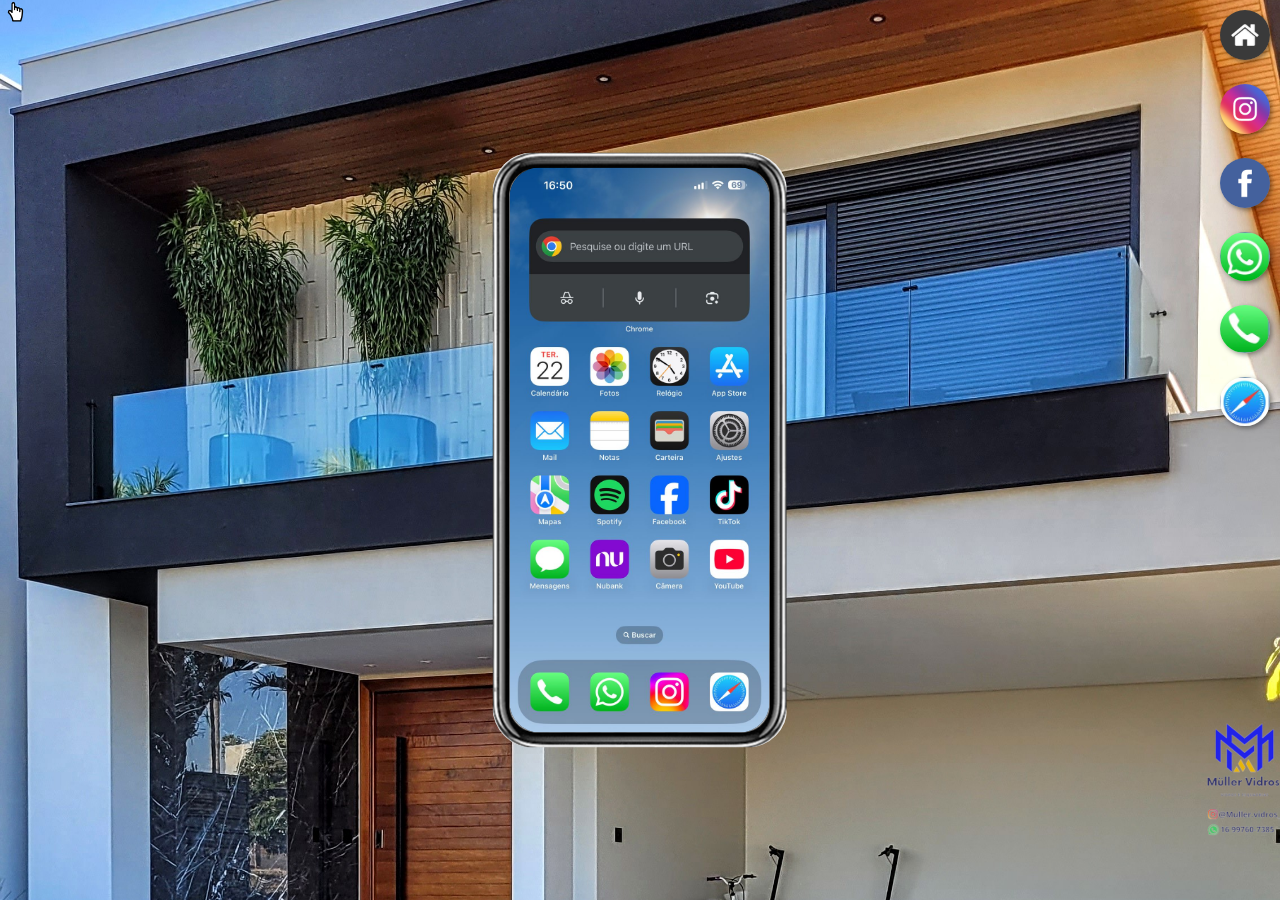
<file: index.html>
<!DOCTYPE html>
<html lang="pt-br">

<head>
    <meta charset="UTF-8">
    <meta http-equiv="X-UA-Compatible" content="IE=edge">
    <meta name="viewport" content="width=device-width, initial-scale=1.0">
    <link rel="shortcut icon" href="imagens/fivecon.png" type="image/x-icon">
    <link rel="stylesheet" href="estilos/style.css">
    <title>Müller Vidros</title>
    <style>
        .hidden {
            display: none !important;
        }

        #rodape-container {
            position: fixed;
            bottom: 0;
            right: 0;
            margin-bottom: 50px;
            margin-right: -15px;
        }

        #rodape-container img {
            height: auto;
        }

        /* Styles for the animation */
        .animated-click {
            animation: click-animation 1s ease-in-out;
        }

        @keyframes click-animation {
            0% {
                transform: scale(1) rotate(0deg);
                opacity: 1;
            }

            25% {
                transform: scale(1.2) rotate(-5deg);
                opacity: 0.8;
            }

            50% {
                transform: scale(1.1) rotate(5deg);
                opacity: 1;
            }

            75% {
                transform: scale(1.2) rotate(-2deg);
                opacity: 0.8;
            }

            100% {
                transform: scale(1) rotate(0deg);
                opacity: 1;
            }
        }

        .redes-item img {
            transition: all 0.3s ease;
        }

        .redes-item:hover img {
            transform: scale(1.1);
        }

        /* Styles for the cursor animation */
        #fake-cursor {
            position: absolute;
            top: 0;
            left: 0;
            width: 24px;
            height: 24px;
            /* Usando a imagem como cursor */
            background-image: url('imagens/cursor.png'); /* 1. VERIFIQUE ESTE CAMINHO!!! */
            background-size: cover;
            background-repeat: no-repeat;
            pointer-events: none;
            animation: cursor-animation 5.5s forwards;
            transform-origin: center center;
        }

        @keyframes cursor-animation {
            0% {
                opacity: 0;
            }

            20% {
                top: 50px;
                left: 50px;
                opacity: 0;
            }

            23%{
                opacity: 1;
            }

            45% {
                top: 95px;
                left: calc(100% - 45px);
            }

            70% {
                top: 160px;
                left: calc(100% - 45px);
                transform: scale(1.2);
                opacity: 0.8;
            }

            75% {
                transform: scale(1);
                opacity: 1;
            }

            80% {
                opacity: 1;
            }

            95% {
                opacity: 0;
            }

            100% {
                opacity: 0;
                top: 220px;
                left: calc(100% - 45px);
            }
        }

        /* 2. TENTATIVA DE AUMENTAR A ESPECIFICIDADE (use com cautela) */
        /* #fake-cursor {
            position: absolute !important;
            top: 0 !important;
            left: 0 !important;
            width: 24px !important;
            height: 24px !important;
            background-image: url('imagens/cursor.png') !important;
            background-size: cover !important;
            background-repeat: no-repeat !important;
            pointer-events: none !important;
            animation: cursor-animation 4s forwards !important;
            transform-origin: center center !important;
        } */
    </style>
</head>

<body>
    <main style="position: relative;">  <section id="telefone">
            <iframe src="home.html" name="tela" id="tela" frameborder="0">
                Infelizmente o seu navegador não é compatível com este conteúdo.
            </iframe>

            <button id="instagramBtn">
                <a class="ocultavel" href="tel:+5516997607385" target="_blank"
                    style="position: absolute; top: 520px; right: 50%; transform: translateX(-175%);  width: 38px; height: 38px; "></a>

                <a class="ocultavel" href="https://wa.me/5516997607385" target="_blank"
                    style="position: absolute; top: 520px; right: 50%; transform: translateX(-30%);  width: 38px; height: 38px; "></a>

                <a class="ocultavel" href="https://www.instagram.com/muller.vidros_?igsh=MXFhb3Q4YjZwanNicw=="
                    target="_blank" style="position: absolute; top: 520px; right: 50%; transform: translateX(120%);  width: 38px; height: 38px;"></a>

                <a class="ocultavel" href="https://maps.app.goo.gl/Dr8qtJCcFPwzYmXw5" target="_blank"
                    style="position: absolute; top: 520px; right: 50%; transform: translateX(270%);  width: 38px; height: 38px;"></a>
            </button>
        </section>
        <section id="redes-sociais">
            <a id="linkHome" href="home.html" target="tela" data-target="home.html">
                <img src="imagens/logo-home.jpg" alt="Home">
            </a><br>

            <a class="redes-item" href="instagram.html" target="tela" data-target="instagram.html">
                <img src="imagens/logo-instagram.jpg" alt="Instagram">
            </a><br>
            <a class="redes-item" href="facebook.html" target="tela" data-target="facebook.html">
                <img src="imagens/logo-facebook.jpg" alt="Facebook">
            </a><br>
            <a class="redes-item" href="https://wa.me/5516997607385">
                <img src="imagens/whatsap.png" alt="whatsap">
            </a><br>
            <a class="redes-item" href="tel:+5516997607385">
                <img src="imagens/telefone.png" alt="telefone">
            </a><br>
            <a class="redes-item" href="https://maps.app.goo.gl/Dr8qtJCcFPwzYmXw5">
                <img src="imagens/safari.png" alt="maps">
            </a><br>

        </section>
    </main>

    <div id="rodape-container">
        <a href="#">
            <img src="imagens/rodape.png" alt="Rodapé">
        </a>
    </div>

    <div id="fake-cursor"></div>

    <script>
        const itensOcultavel = document.querySelectorAll(".ocultavel");
        const redesSociaisItens = document.querySelectorAll(".redes-item");
        const linkHome = document.getElementById("linkHome");
        const iframeTela = document.getElementById("tela");

        function navigate(target) {
            iframeTela.src = target;
        }

        redesSociaisItens.forEach(item => {
            item.addEventListener("click", function (e) {
                e.preventDefault();
                itensOcultavel.forEach(itemOcultavel => itemOcultavel.classList.add("hidden"));
                const target = this.dataset.target;
                if (target) {
                    navigate(target);
                }

                // Pega o atributo href
                const href = this.getAttribute('href');

                // Verifica se é um dos links que deve abrir em nova aba
                if (href === 'https://wa.me/5516997607385' || href === 'tel:+5516997607385' || href === 'https://maps.app.goo.gl/Dr8qtJCcFPwzYmXw5') {
                    window.open(href, '_blank');
                }
            });
        });

        linkHome.addEventListener("click", function (e) {
            e.preventDefault();
            itensOcultavel.forEach(itemOcultavel => itemOcultavel.classList.remove("hidden"));
            const target = this.dataset.target;
            if (target) {
                navigate(target);
            }
        });

        // Aplica a animação a todos os ícones ao carregar a página
        window.addEventListener('load', () => {
            redesSociaisItens.forEach(item => {
                item.classList.add('animated-click');
                setTimeout(() => {
                    item.classList.remove('animated-click');
                }, 7000);
            });
        });

        /* 4. DESATIVE OUTRAS ANIMAÇÕES (se houver) */
        /* Exemplo:
        const elementosAnimados = document.querySelectorAll('.alguma-classe-animada');
        elementosAnimados.forEach(el => {
            el.style.animation = 'none';
        });
        */
    </script>
    <a href="imagens/cursor.png" title="cursor ícones"></a>
</body>

</html>
</file>
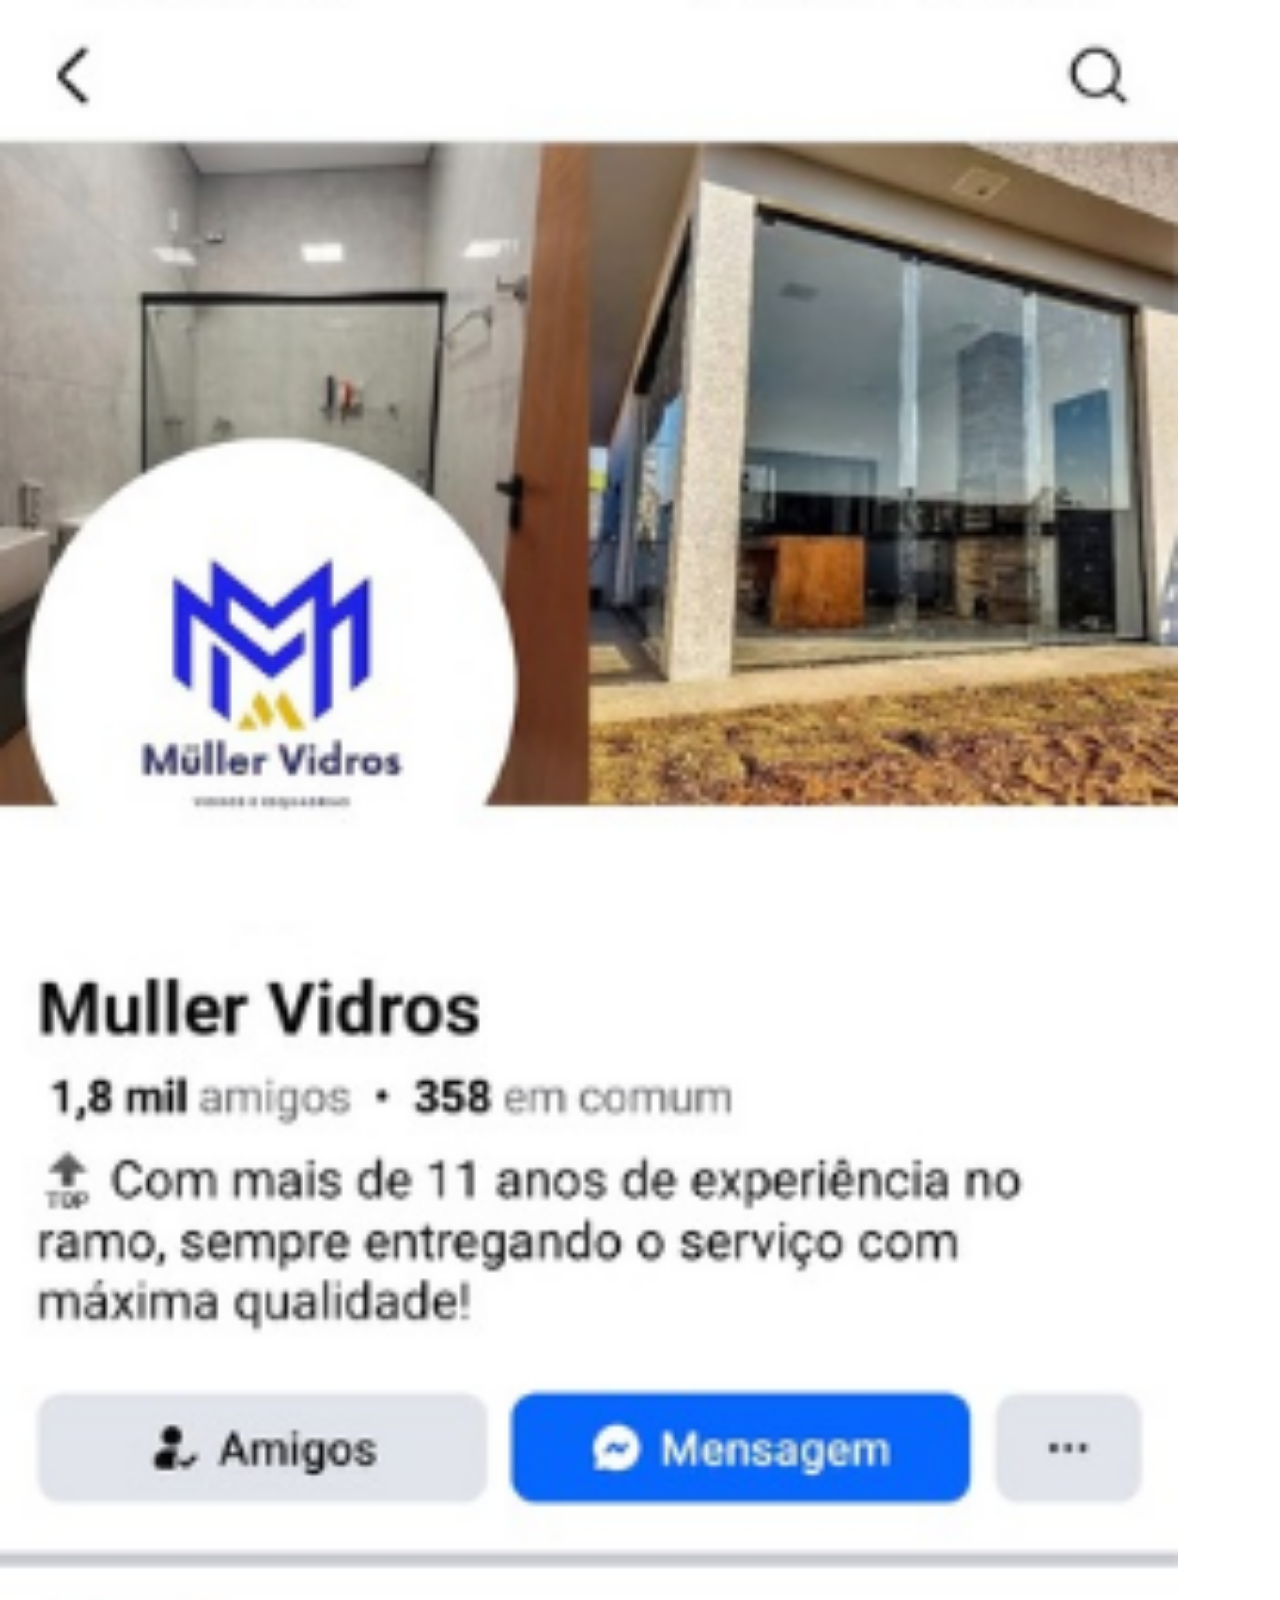
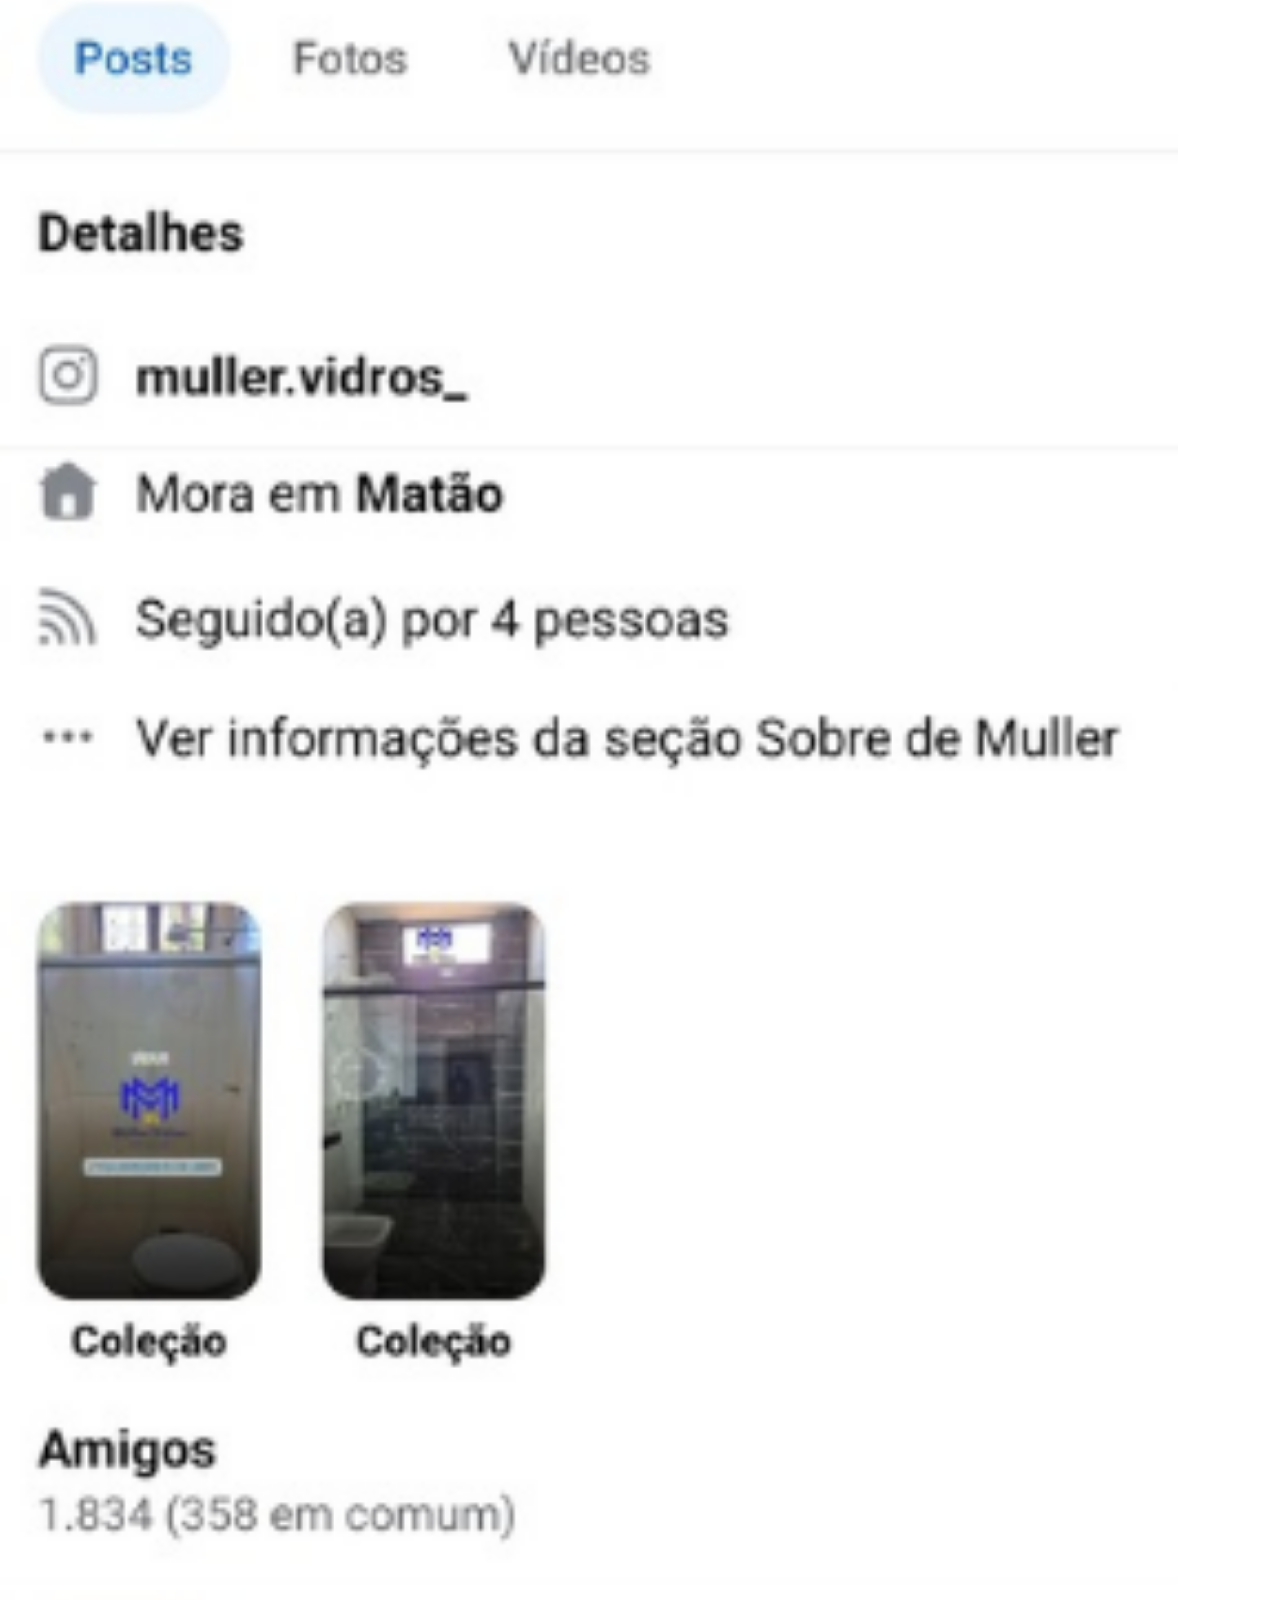
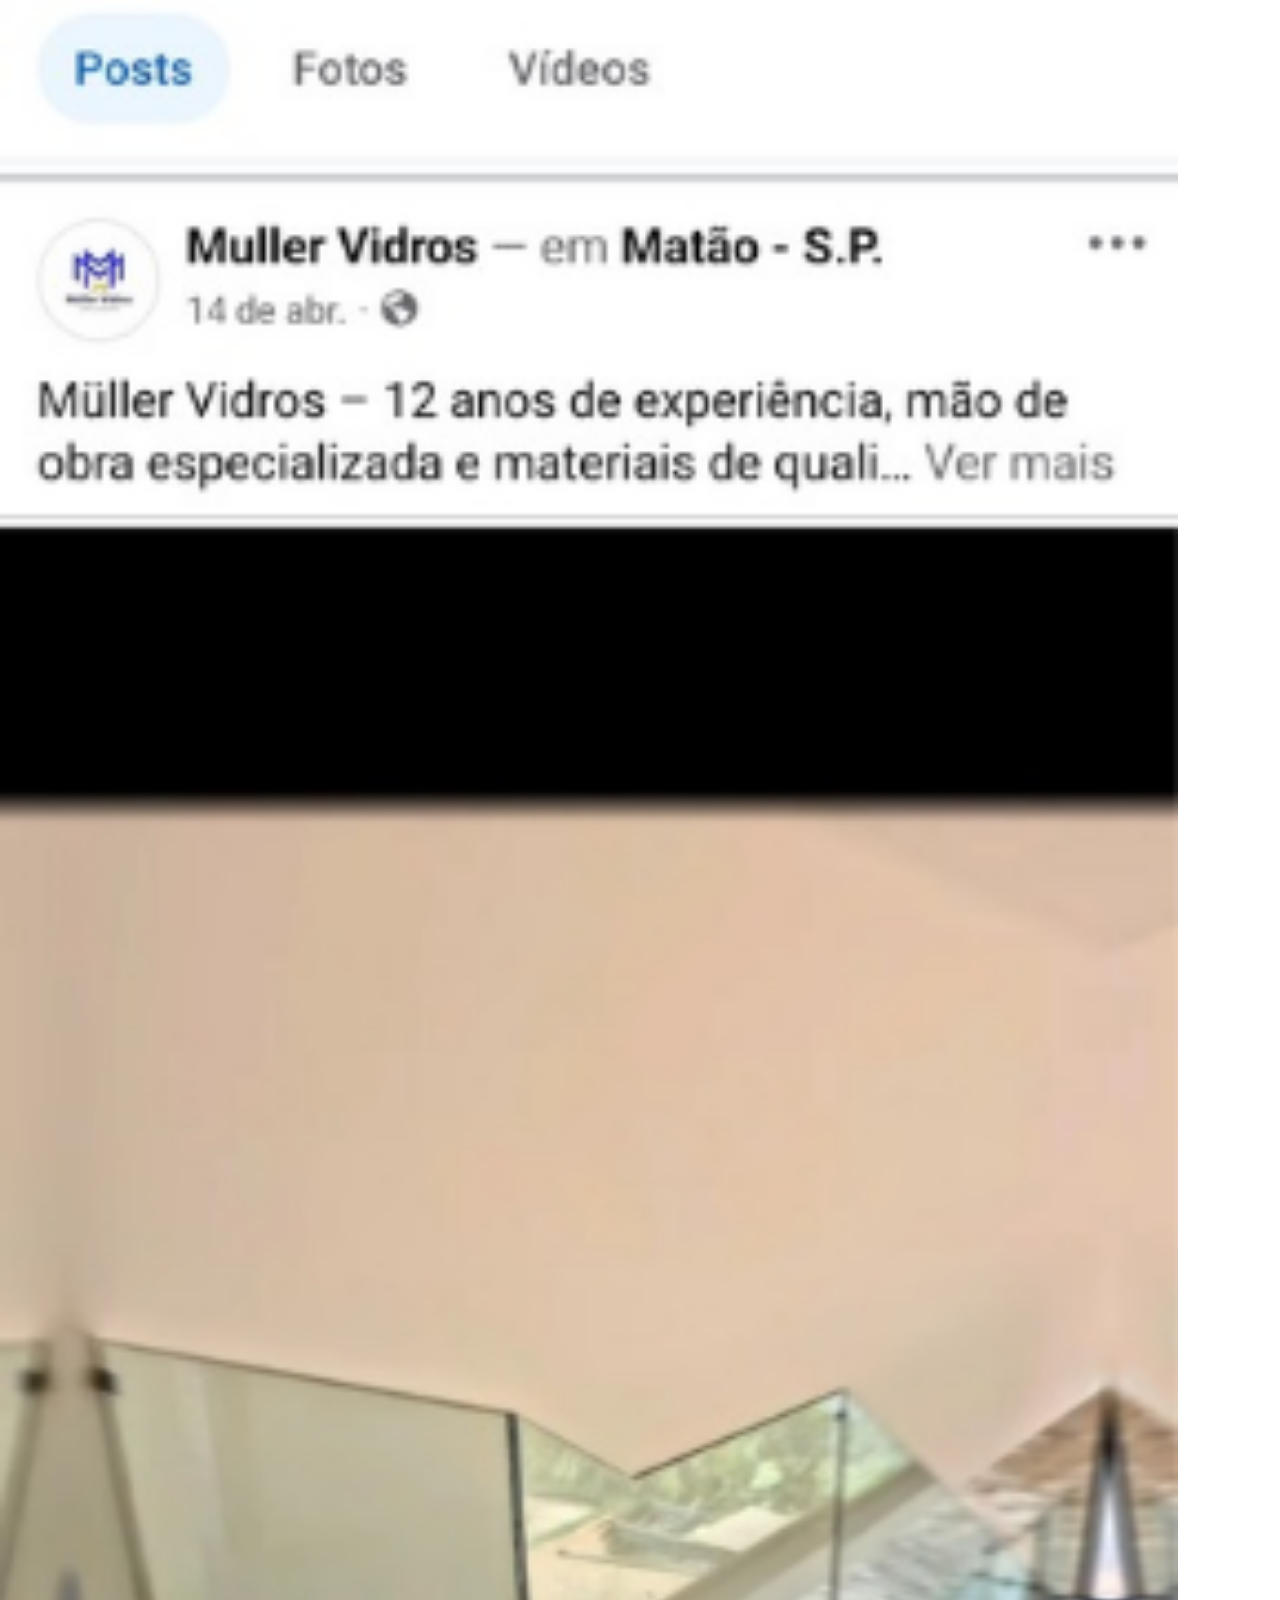
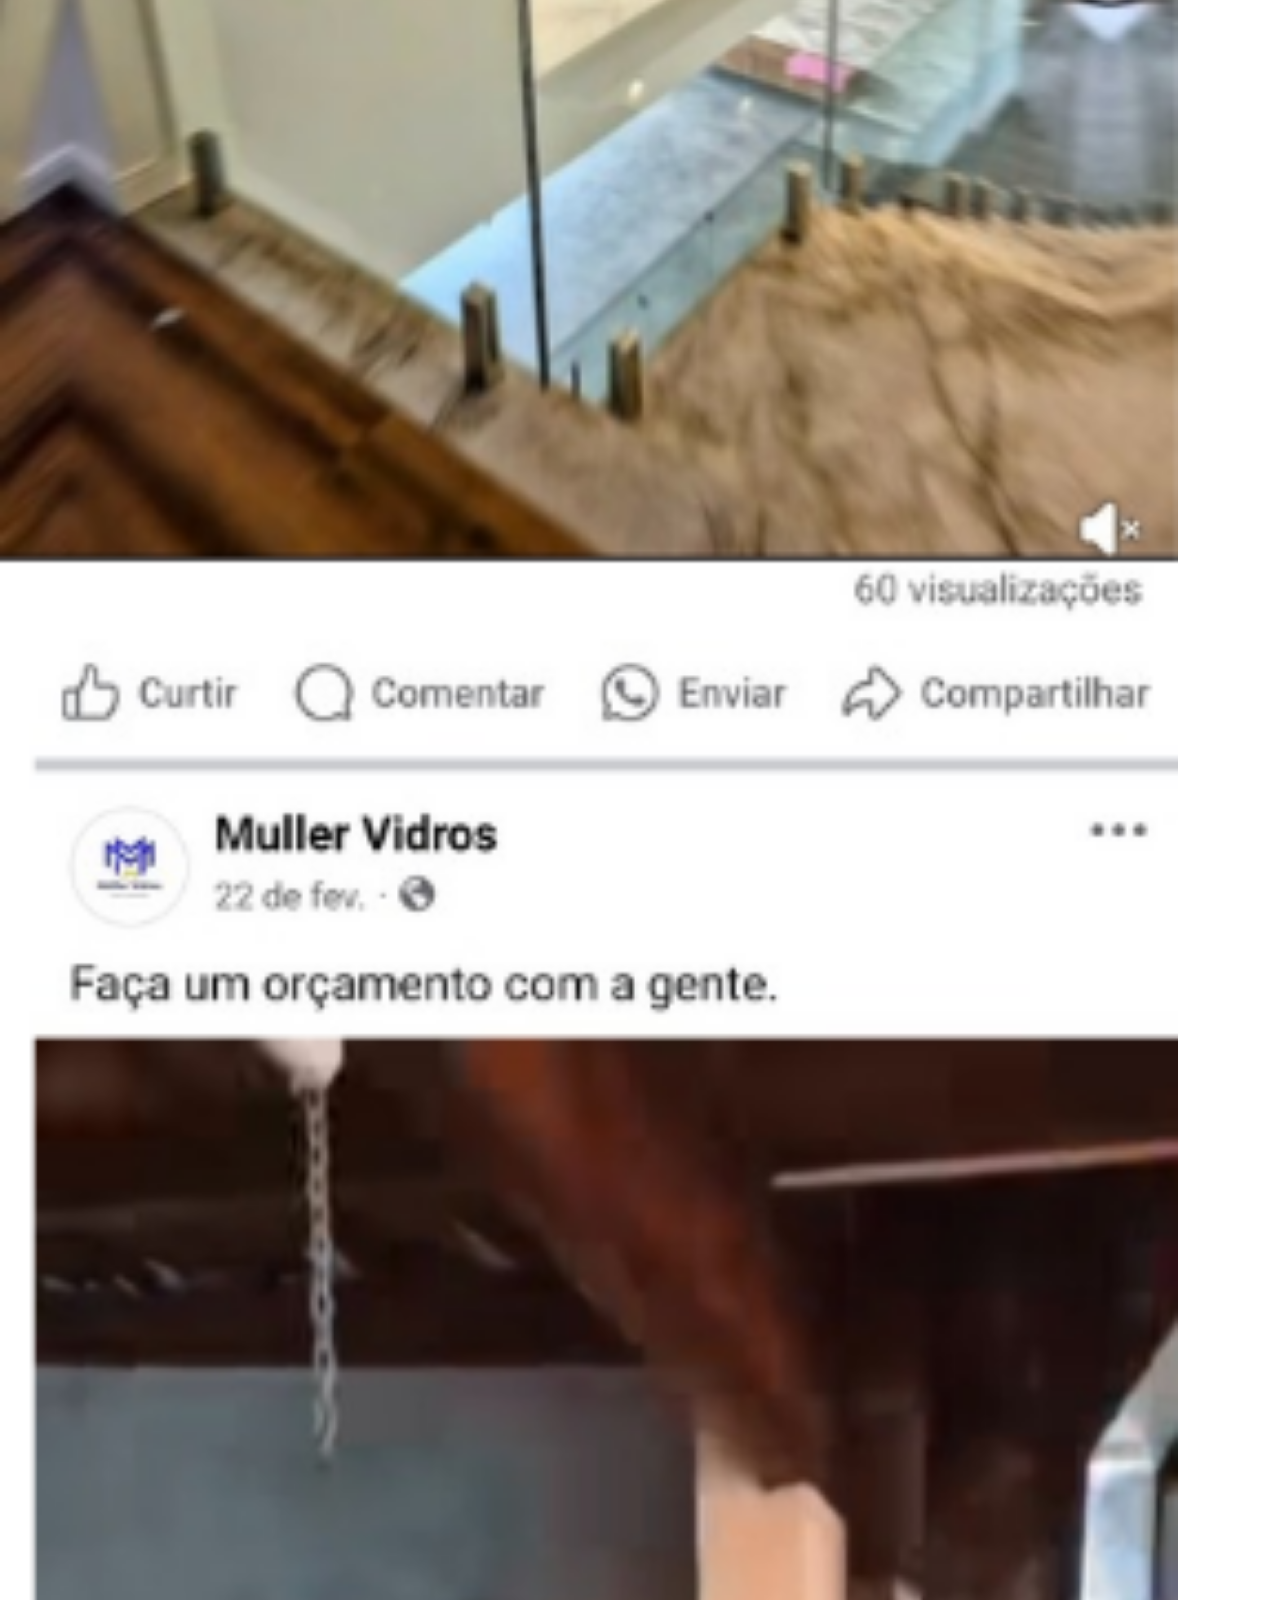
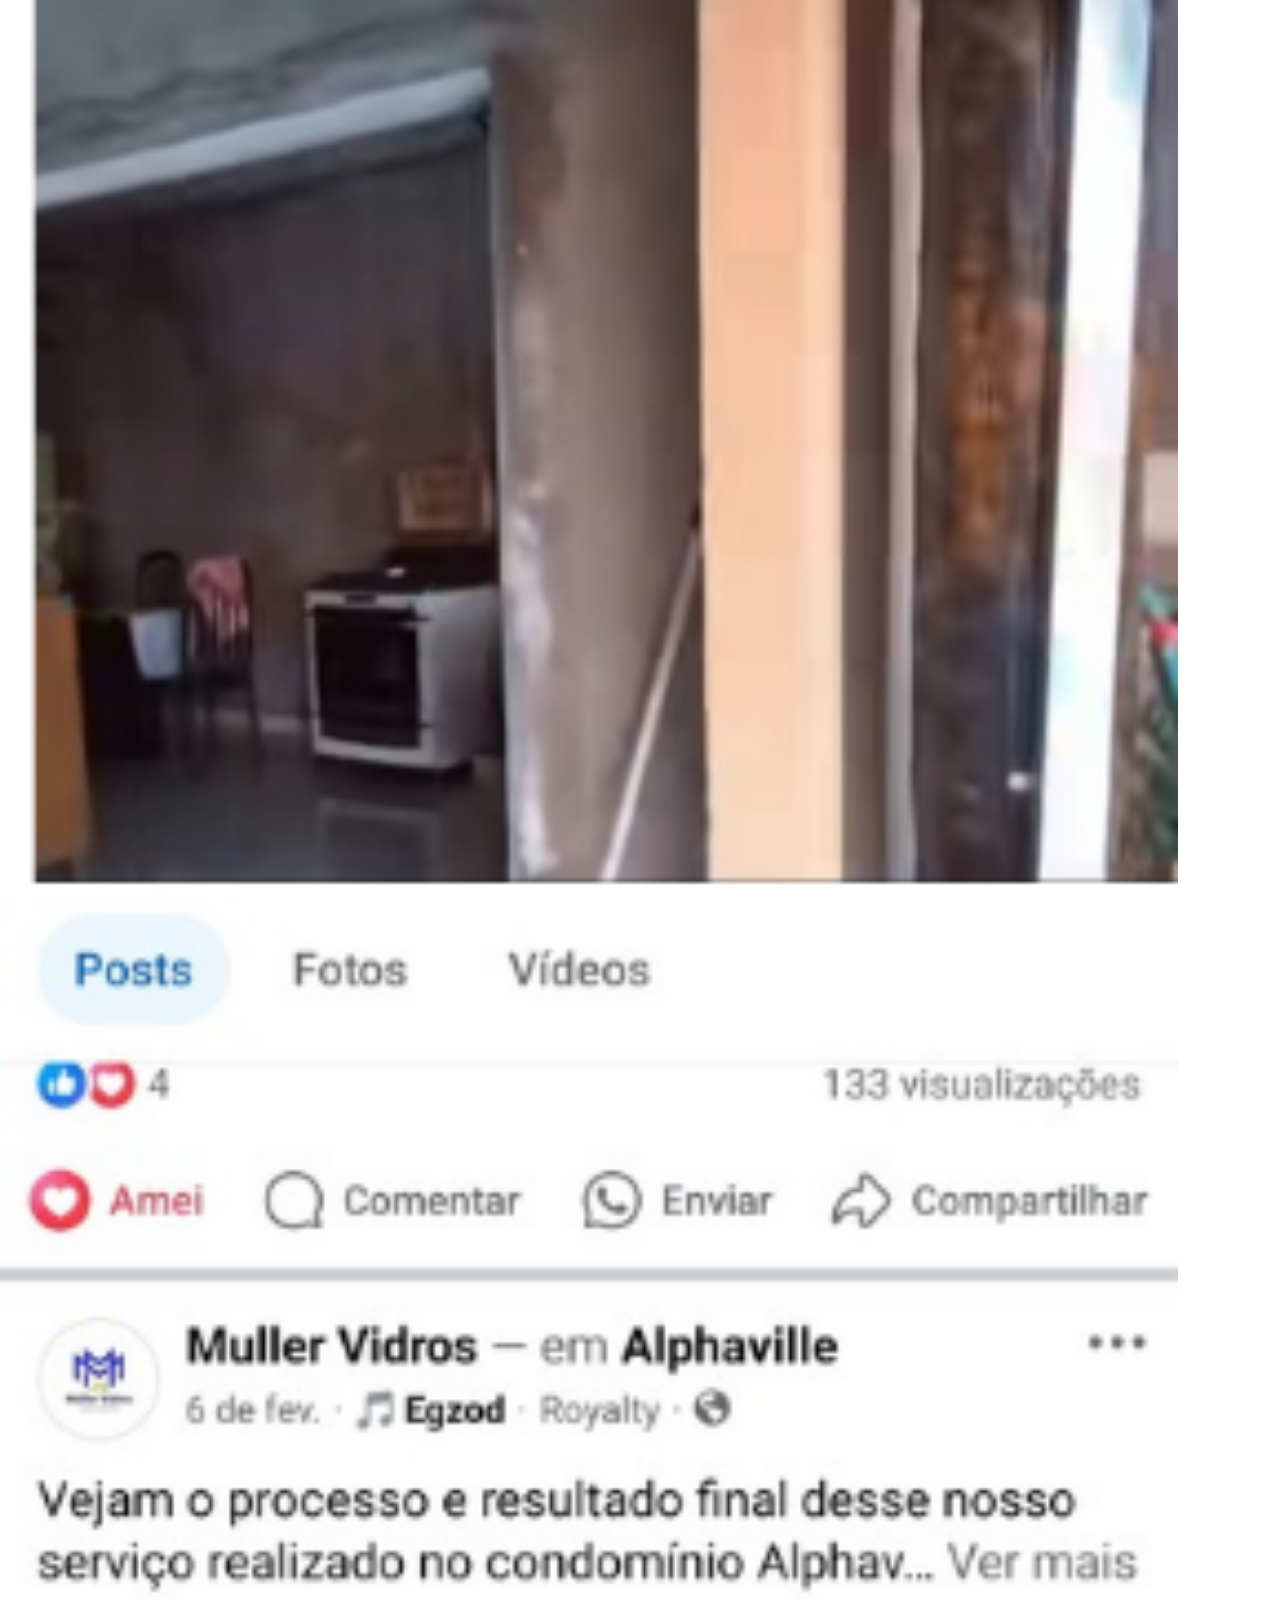
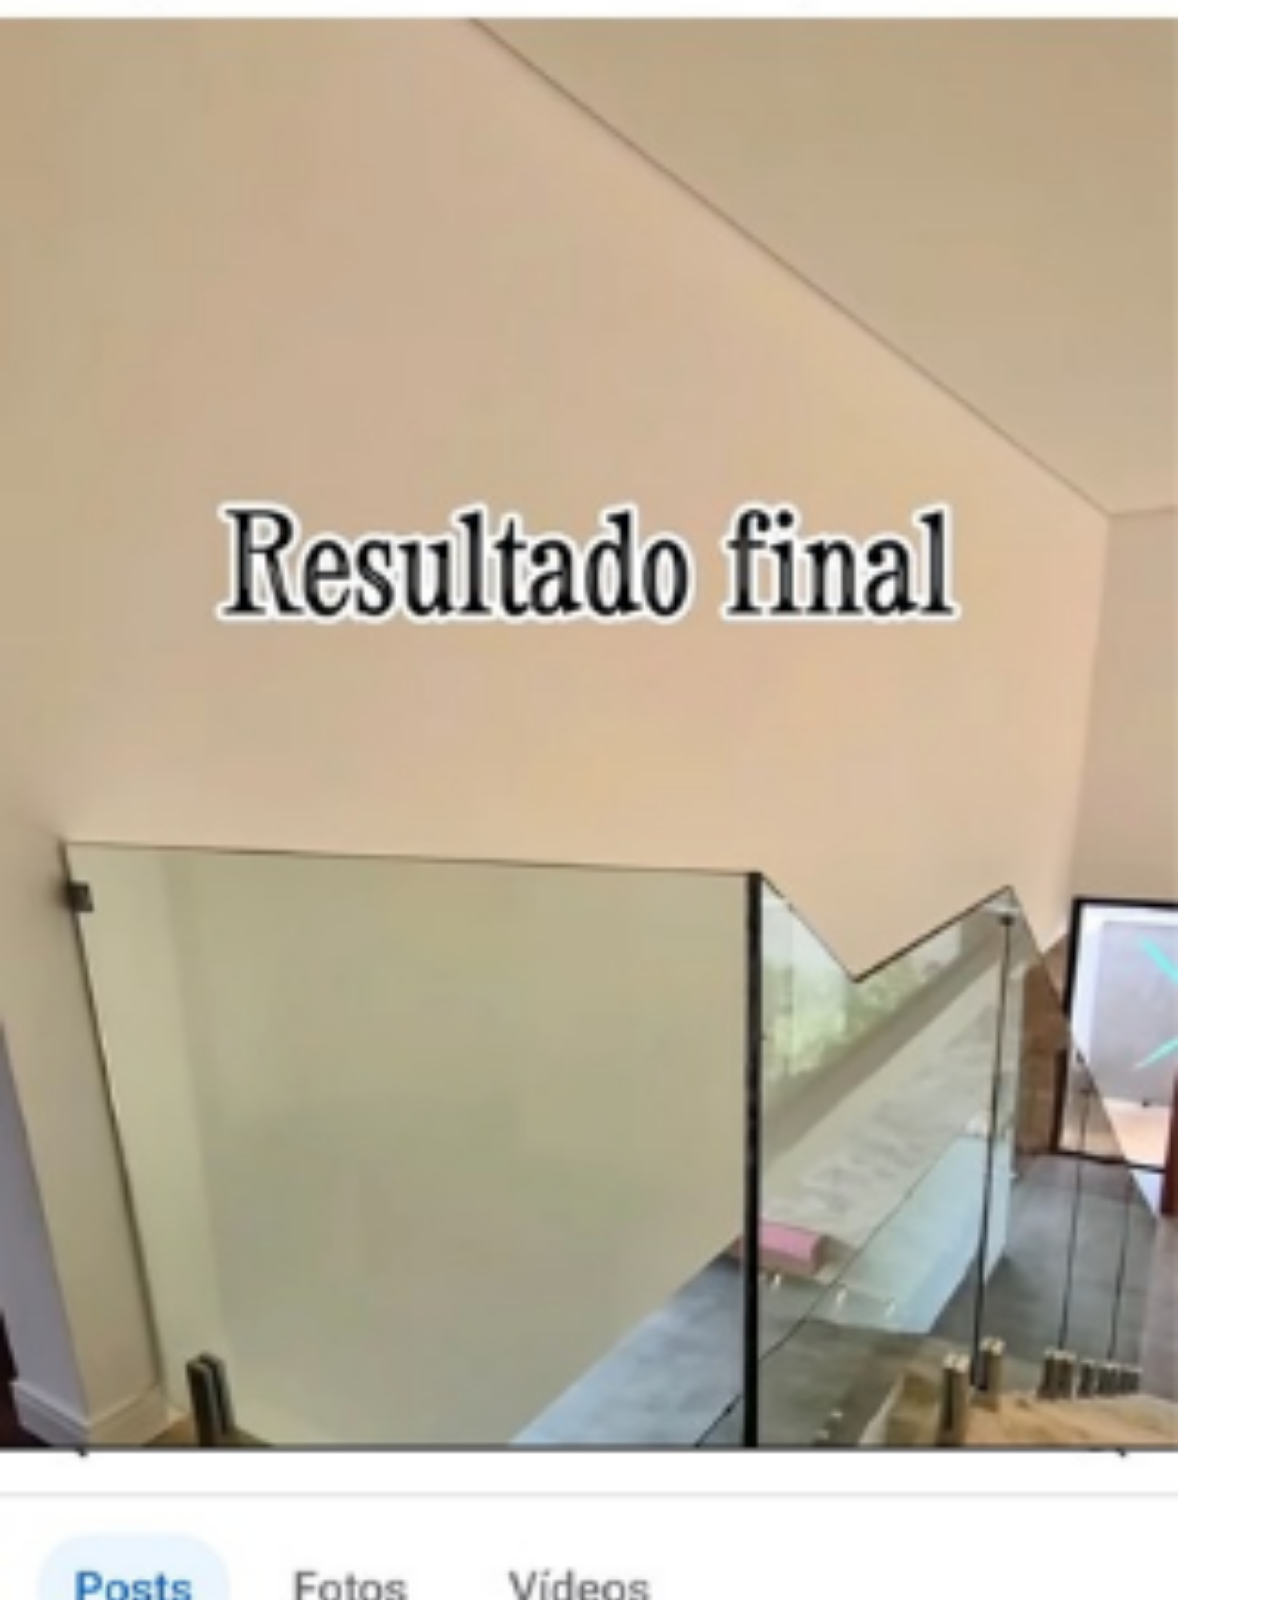
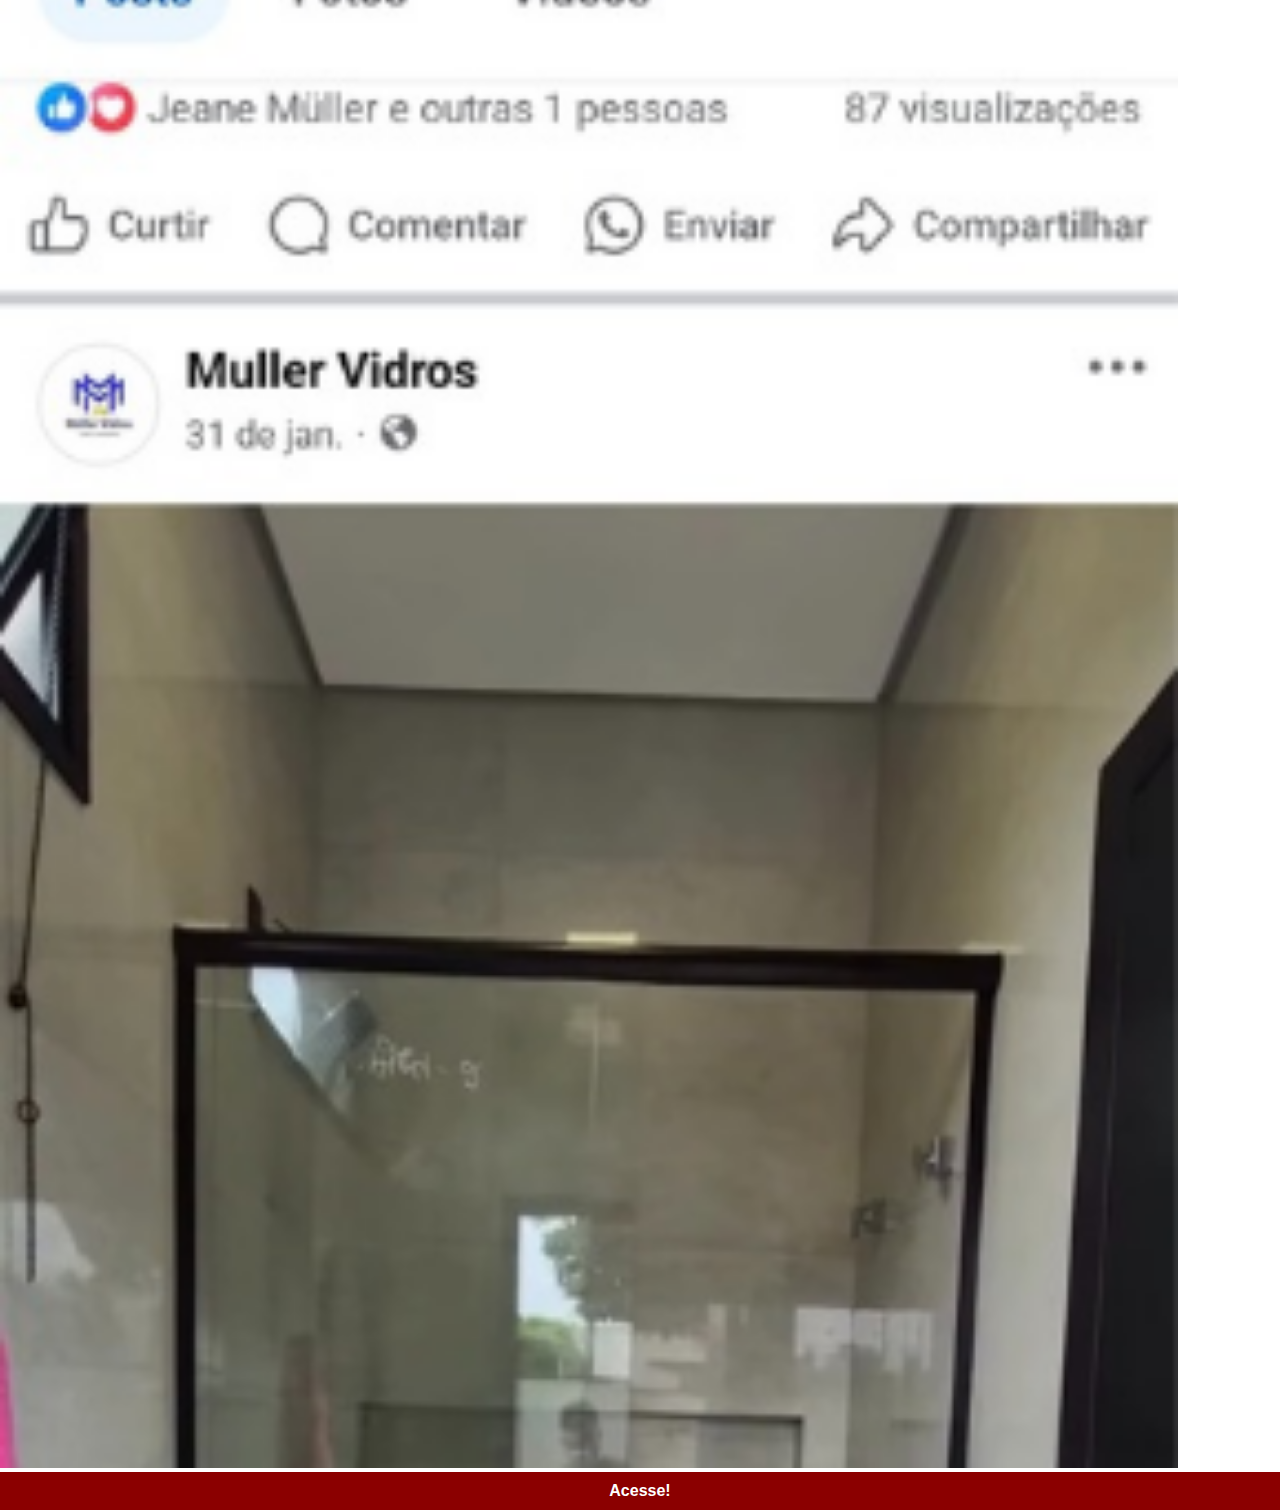
<file: facebook.html>
<!DOCTYPE html>
<html lang="pt-br">
<head>
    <meta charset="UTF-8">
    <meta http-equiv="X-UA-Compatible" content="IE=edge">
    <meta name="viewport" content="width=device-width, initial-scale=1.0">
    <title>Facebook</title>
    <link rel="stylesheet" href="estilos/social.css">
</head>
<body>
    <img src="imagens/meu.facebook.png" alt="Facebook">
    <a href="https://www.facebook.com/share/19QnkaJCH8/" target="_blank"> Acesse! </a>
</body>
</html>
</file>
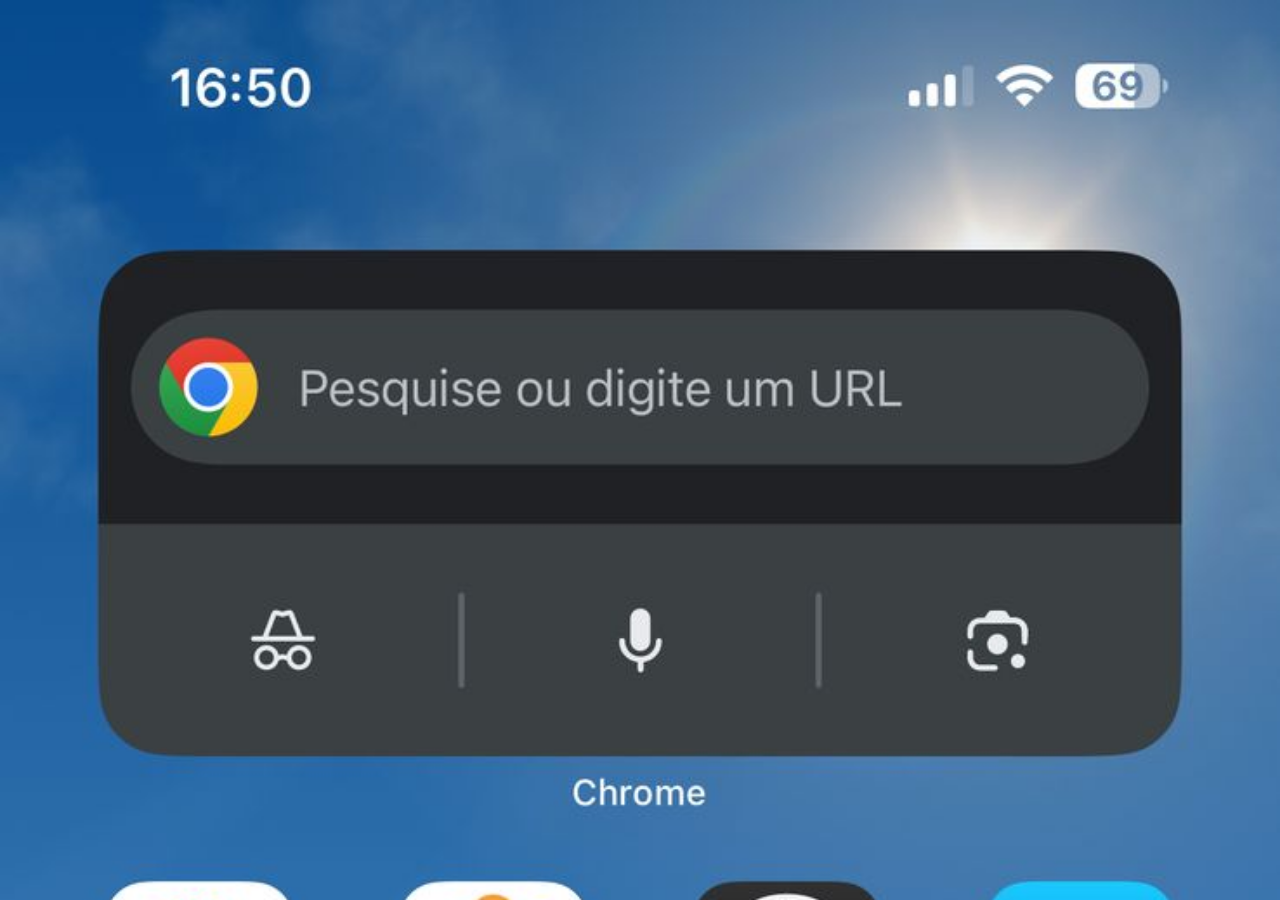
<file: home.html>
<!DOCTYPE html>
<html lang="pt-br">
<head>
    <meta charset="UTF-8">
    <meta http-equiv="X-UA-Compatible" content="IE=edge">
    <meta name="viewport" content="width=device-width, initial-scale=1.0">
    <title>home</title>
</head>
<style>
    *{
        margin: 0px;
        padding: 0px;
    }
    body{
     width: 100vw;
     height: 100vh;
     background: black url('imagens/tela-home.jpg') no-repeat top center;
     background-size: cover;
    }
</style>
<body>
    
</body>
</html>
</file>
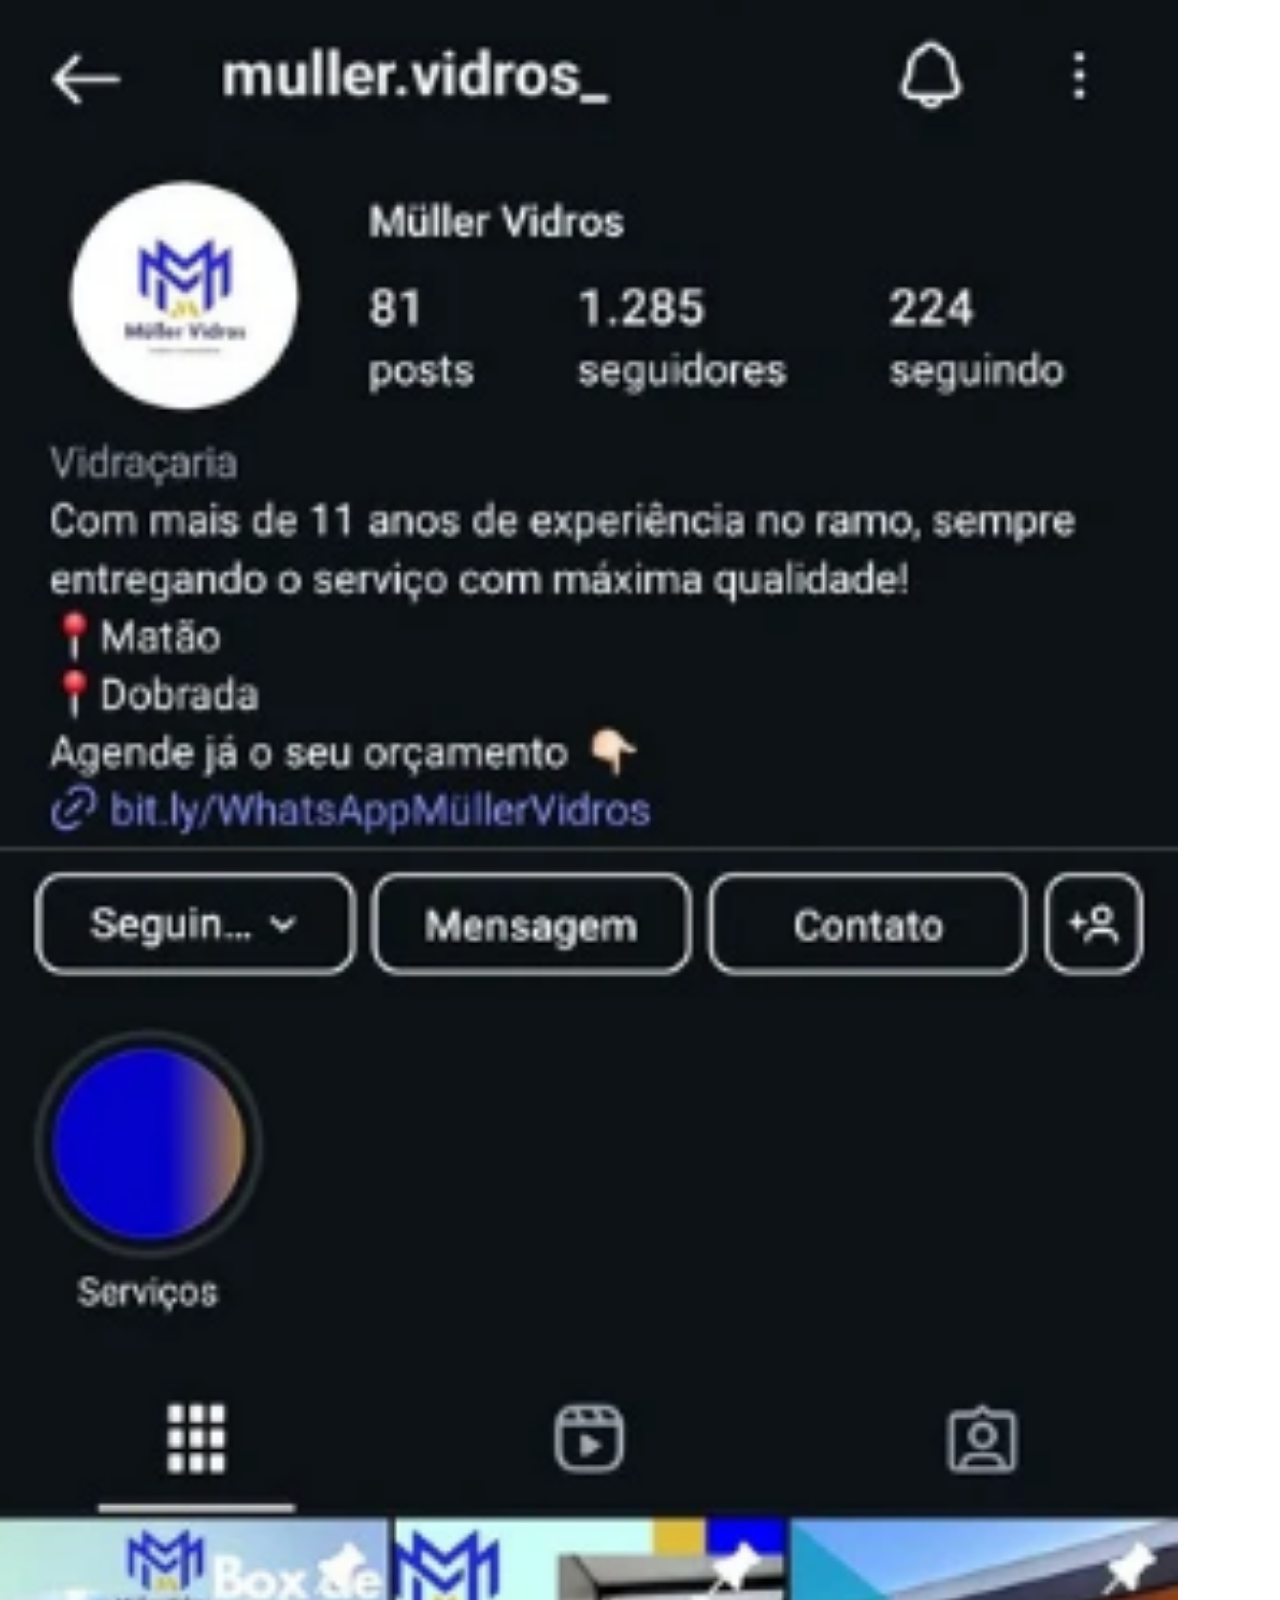
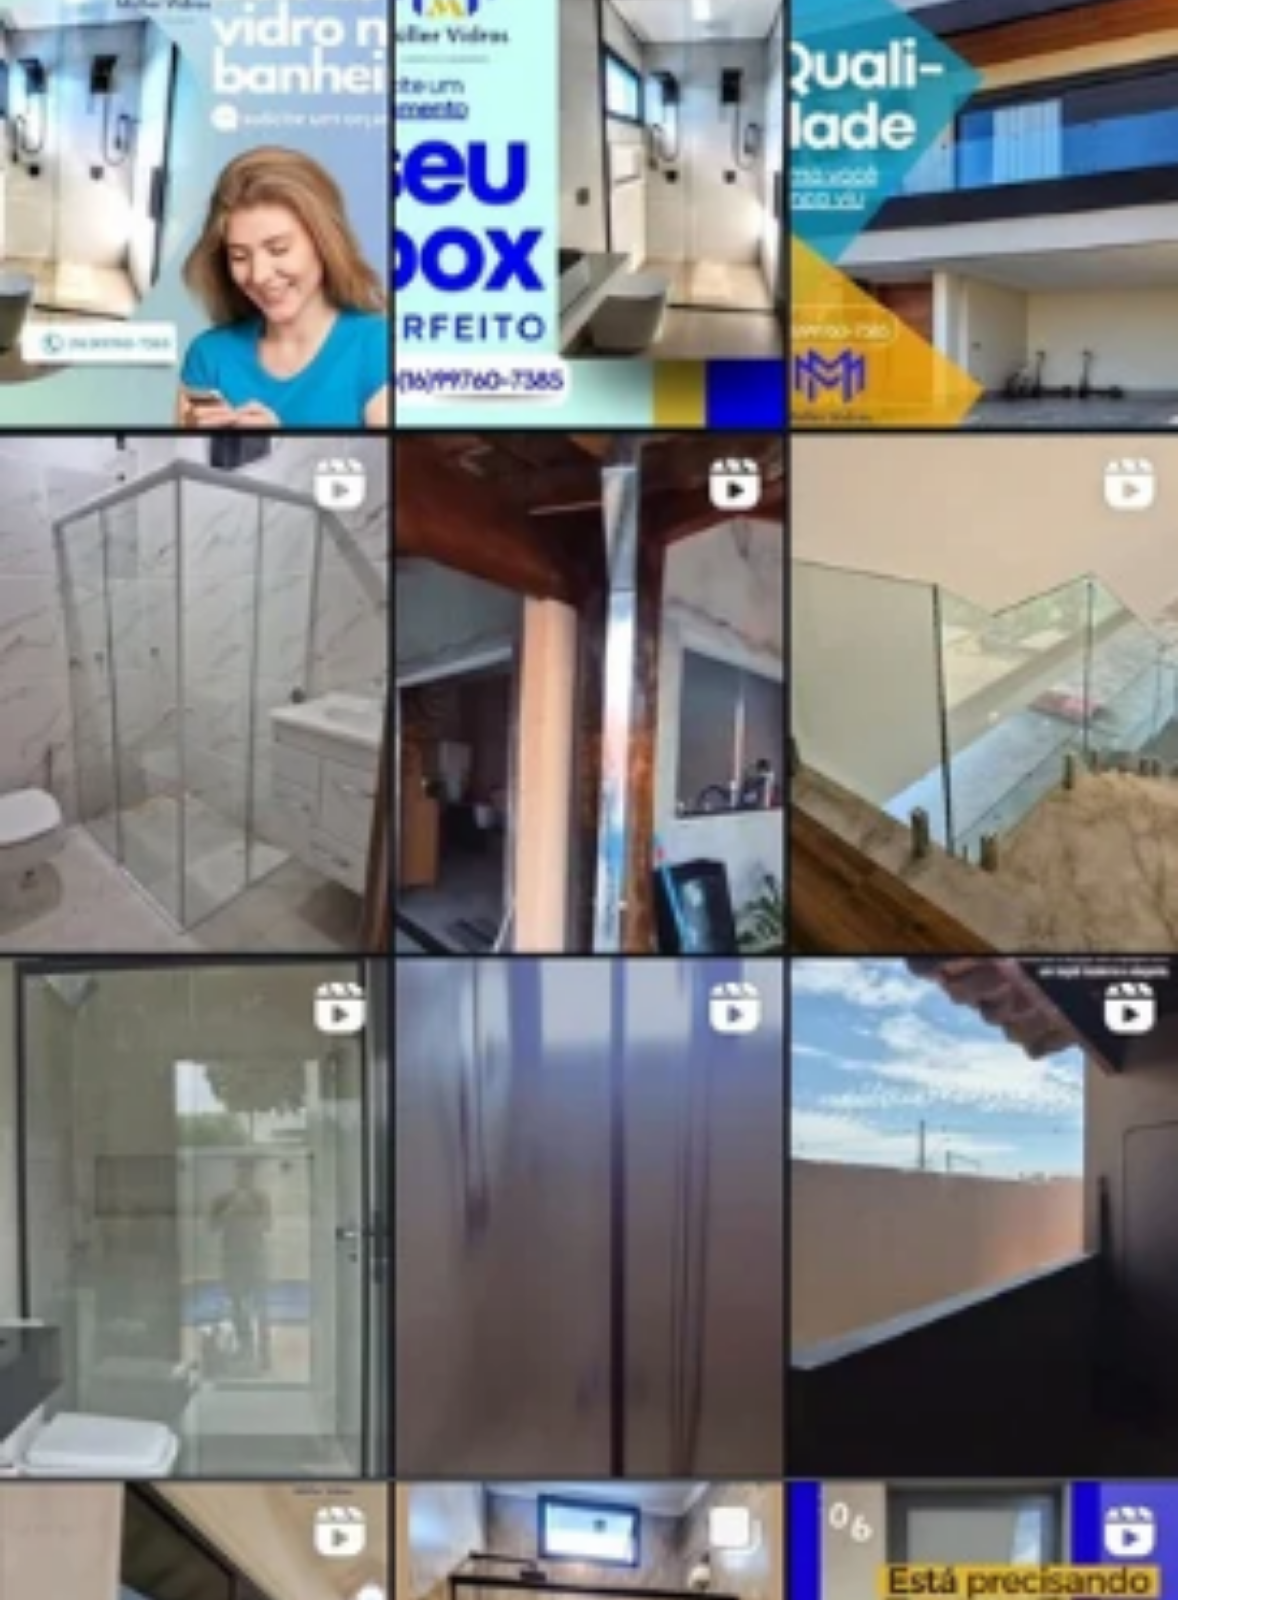
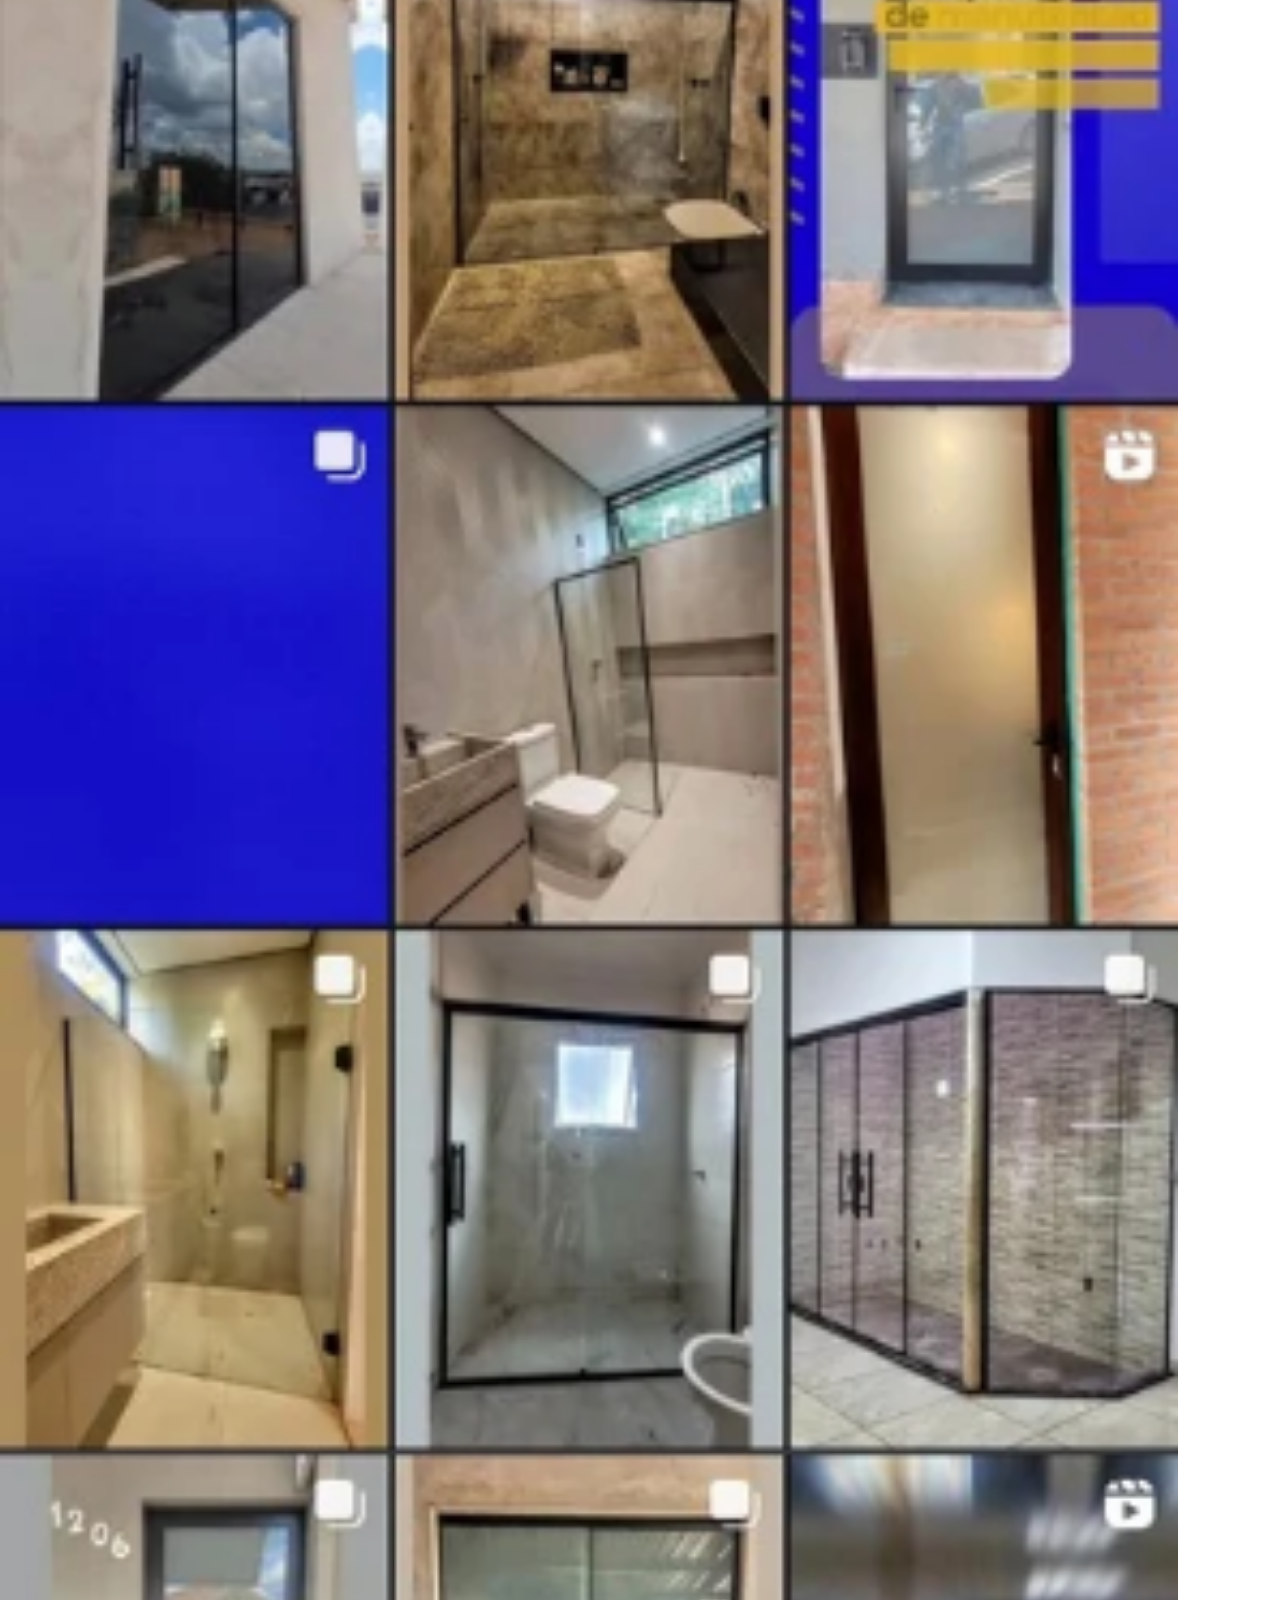
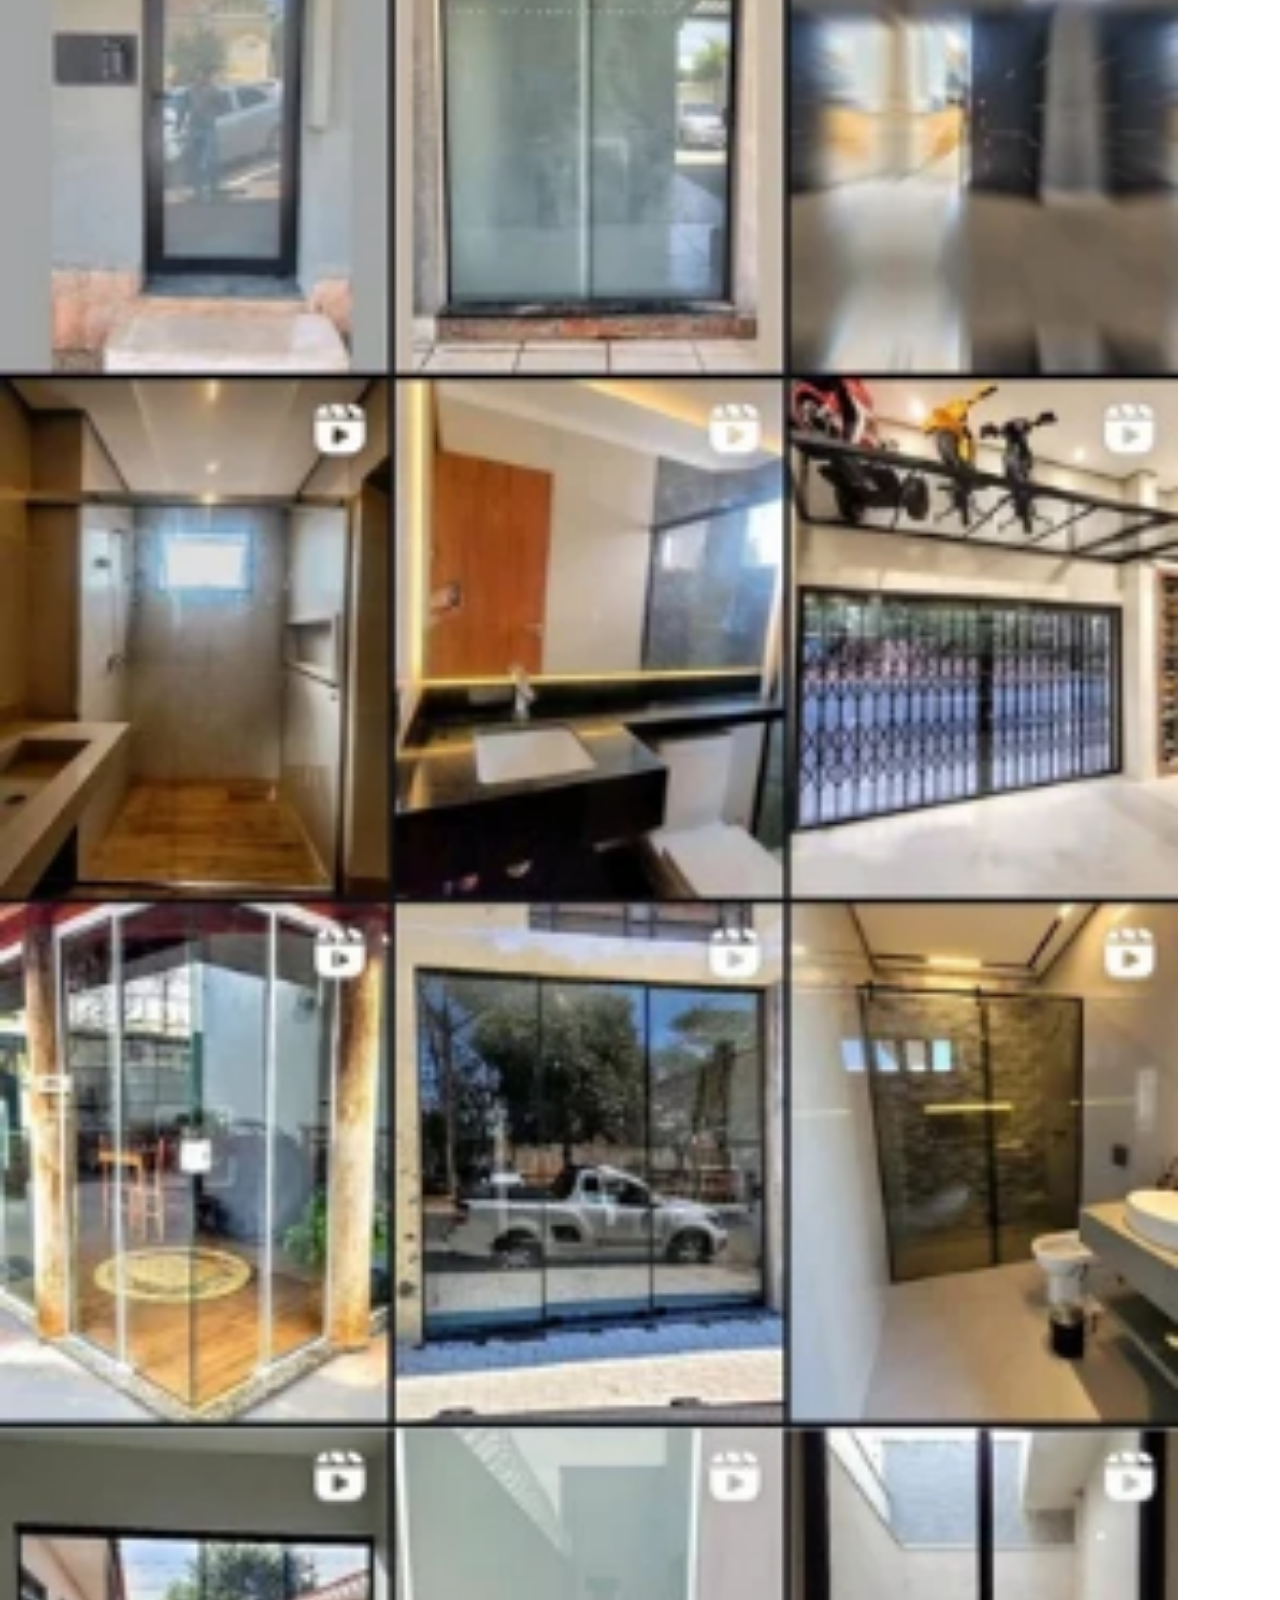
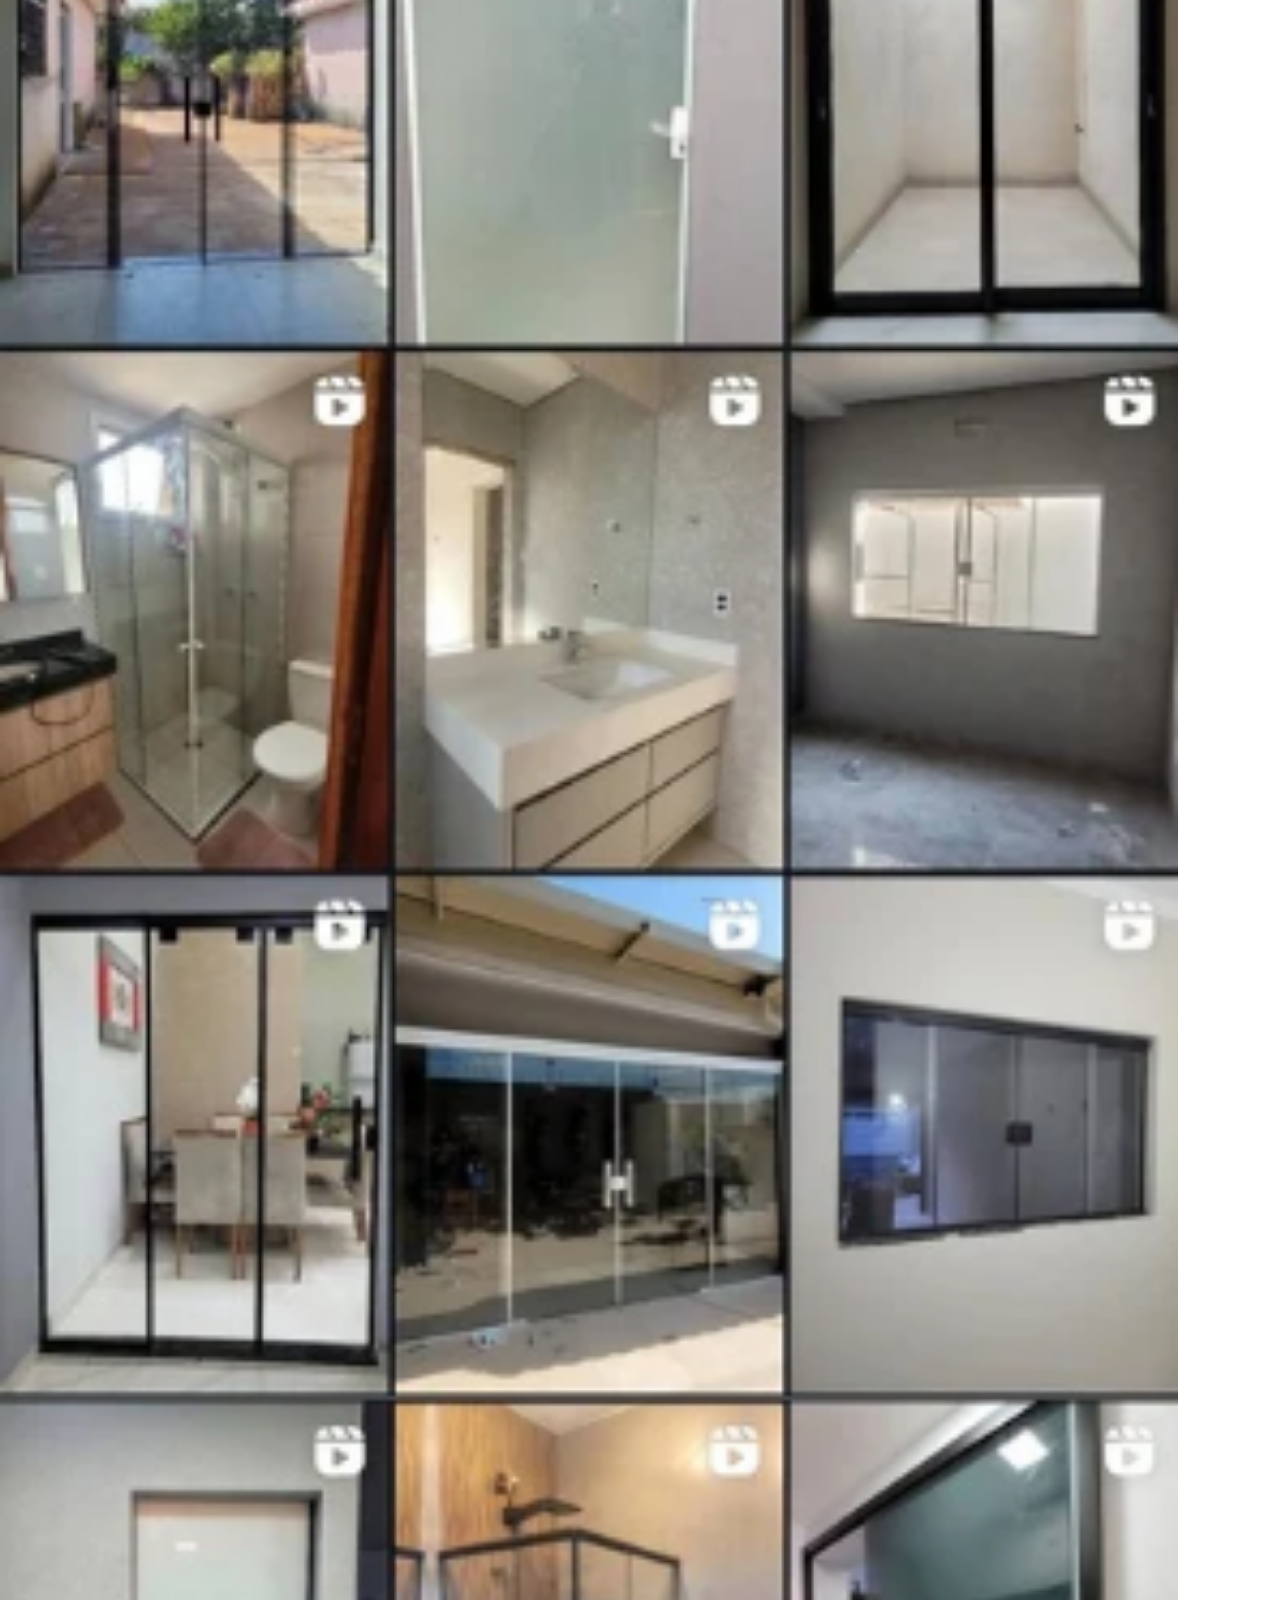
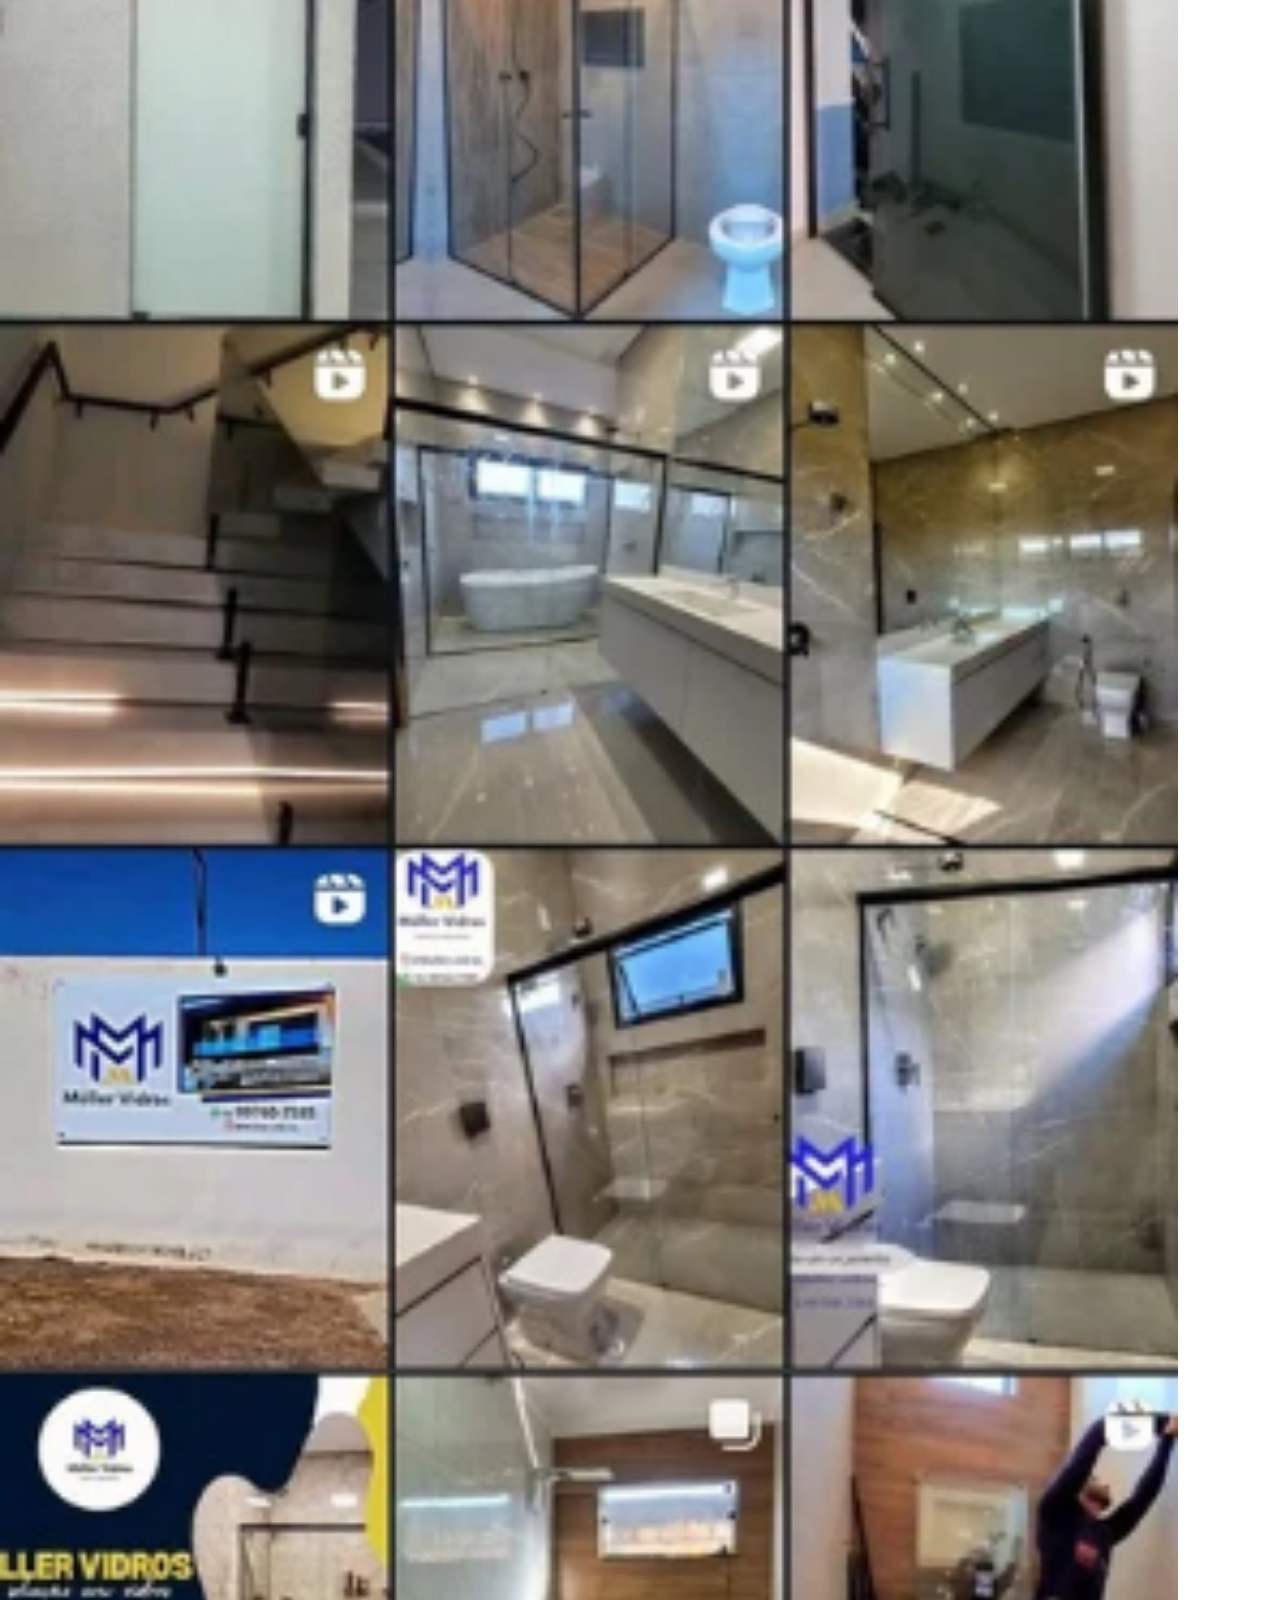
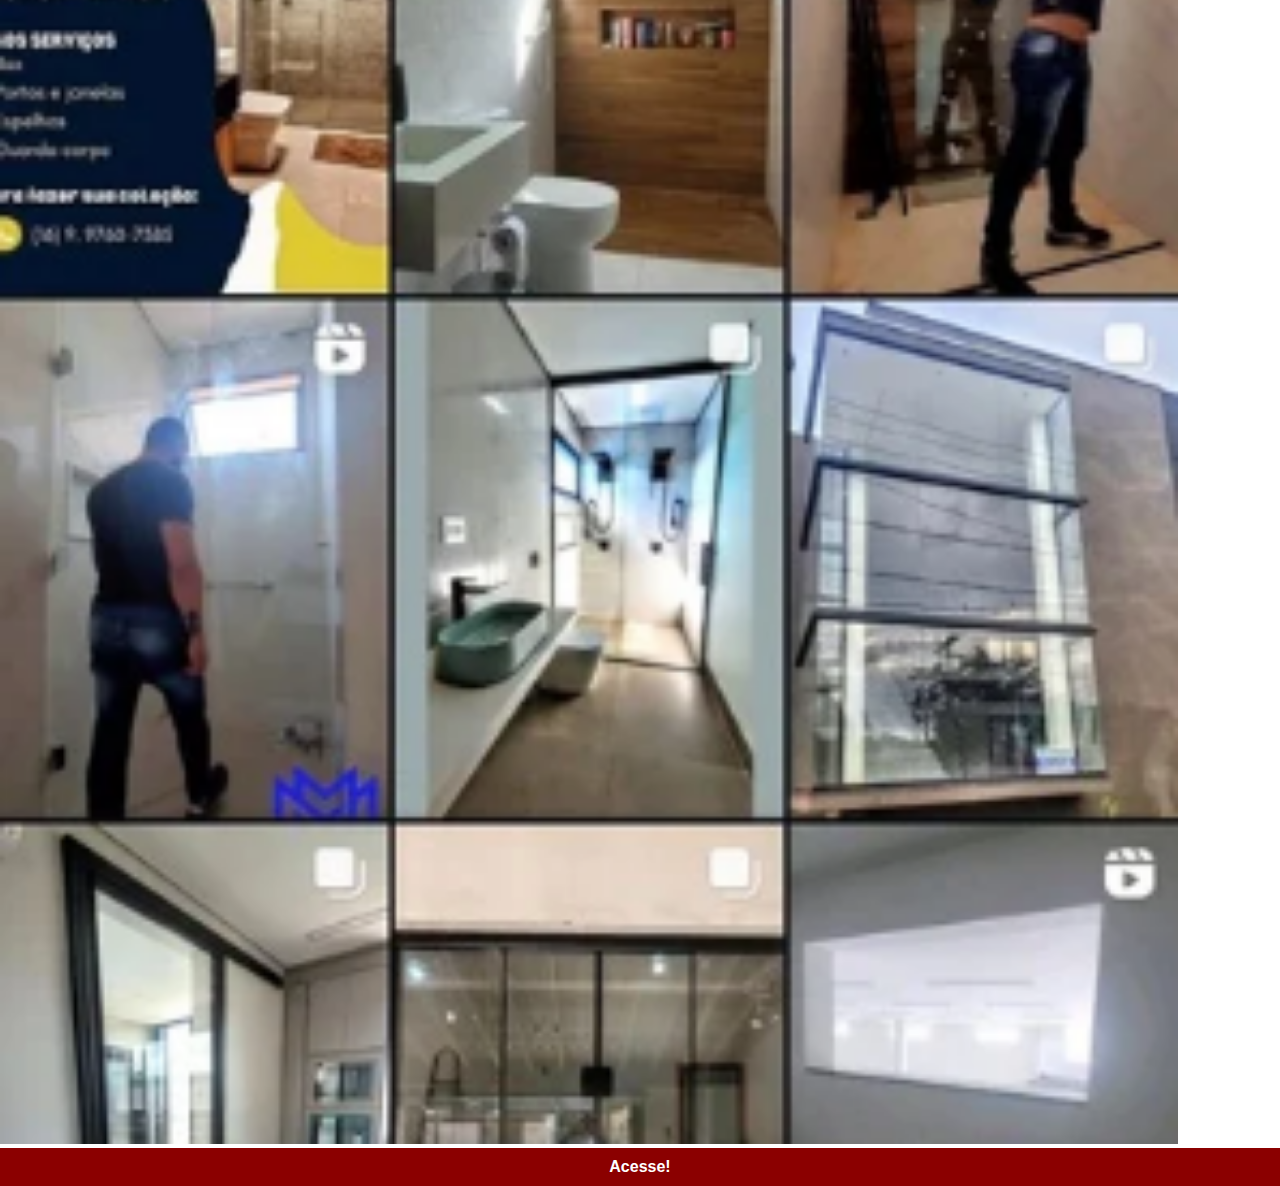
<file: instagram.html>
<!DOCTYPE html>
<html lang="pt-br">
<head>
    <meta charset="UTF-8">
    <meta http-equiv="X-UA-Compatible" content="IE=edge">
    <meta name="viewport" content="width=device-width, initial-scale=1.0">
    <title>Instagram</title>
    <link rel="stylesheet" href="estilos/social.css">
</head>
<body>
    <img src="imagens/meu.instagram.png" alt="Instagram">
    <a href="https://www.instagram.com/muller.vidros_?igsh=MXFhb3Q4YjZwanNicw==" target="_blank"> Acesse! </a>
    
</body>
</html>
</file>
<file: estilos/style.css>
@charset "UTF-8";

*{
    margin: 0px;
    padding: 0px;
    font-family: Arial, Helvetica, sans-serif;
}

html, body {
    height: 100vh;
    width: 100vw;
    background-color: black;
}

body{
    background: url('../imagens/fundo-madeira.jpg');
    background-size: cover;
    background-attachment: fixed;
    background-position: center;

}

main {
    height: 100vh;
    position: relative;
}

section#telefone {
    position: absolute;
    top: 50%;
    left: 50%;
    transform: translate(-50%, -50%);

    height: 595px;
    width: 295px;
    background: url('../imagens/frame-iphone-01.png') no-repeat;
    border-radius: 40px;
}

iframe#tela{
    position: relative;
    top: 15px;
    left: 17px;
    width: 260px;
    height: 565px;
    border-radius: 30px;
}

section#redes-sociais{
    text-align: right;
}

section#redes-sociais img {
    width: 50px;
    margin: 10px;
    border-radius: 50%;
    box-shadow: 2px 2px 5px rgba(0, 0, 0, 0.415);
    box-sizing: border-box;
}

section#redes-sociais img:hover {
    border: 2px solid rgba(255, 255, 255, 0.612);
    transform: translate(-3px, -3px);
    box-shadow: 5px 5px 8px rgba(0, 0, 0, 0.626);
    transition: transform .45s, border .4s;
}
</file>
<file: estilos/social.css>
@charset "UTF-8";

*{
    margin: 0px;
    padding: 0px;
    font-family: Arial, Helvetica, sans-serif;
}

img{
    width: 92vw;
}

a{
    display: block;
    background-color: darkred;
    color: white;
    padding: 10px;
    text-align: center;
    font-weight: bolder;
    text-decoration: none;
    
}
a:hover{
    background-color: red;
}
</file>
